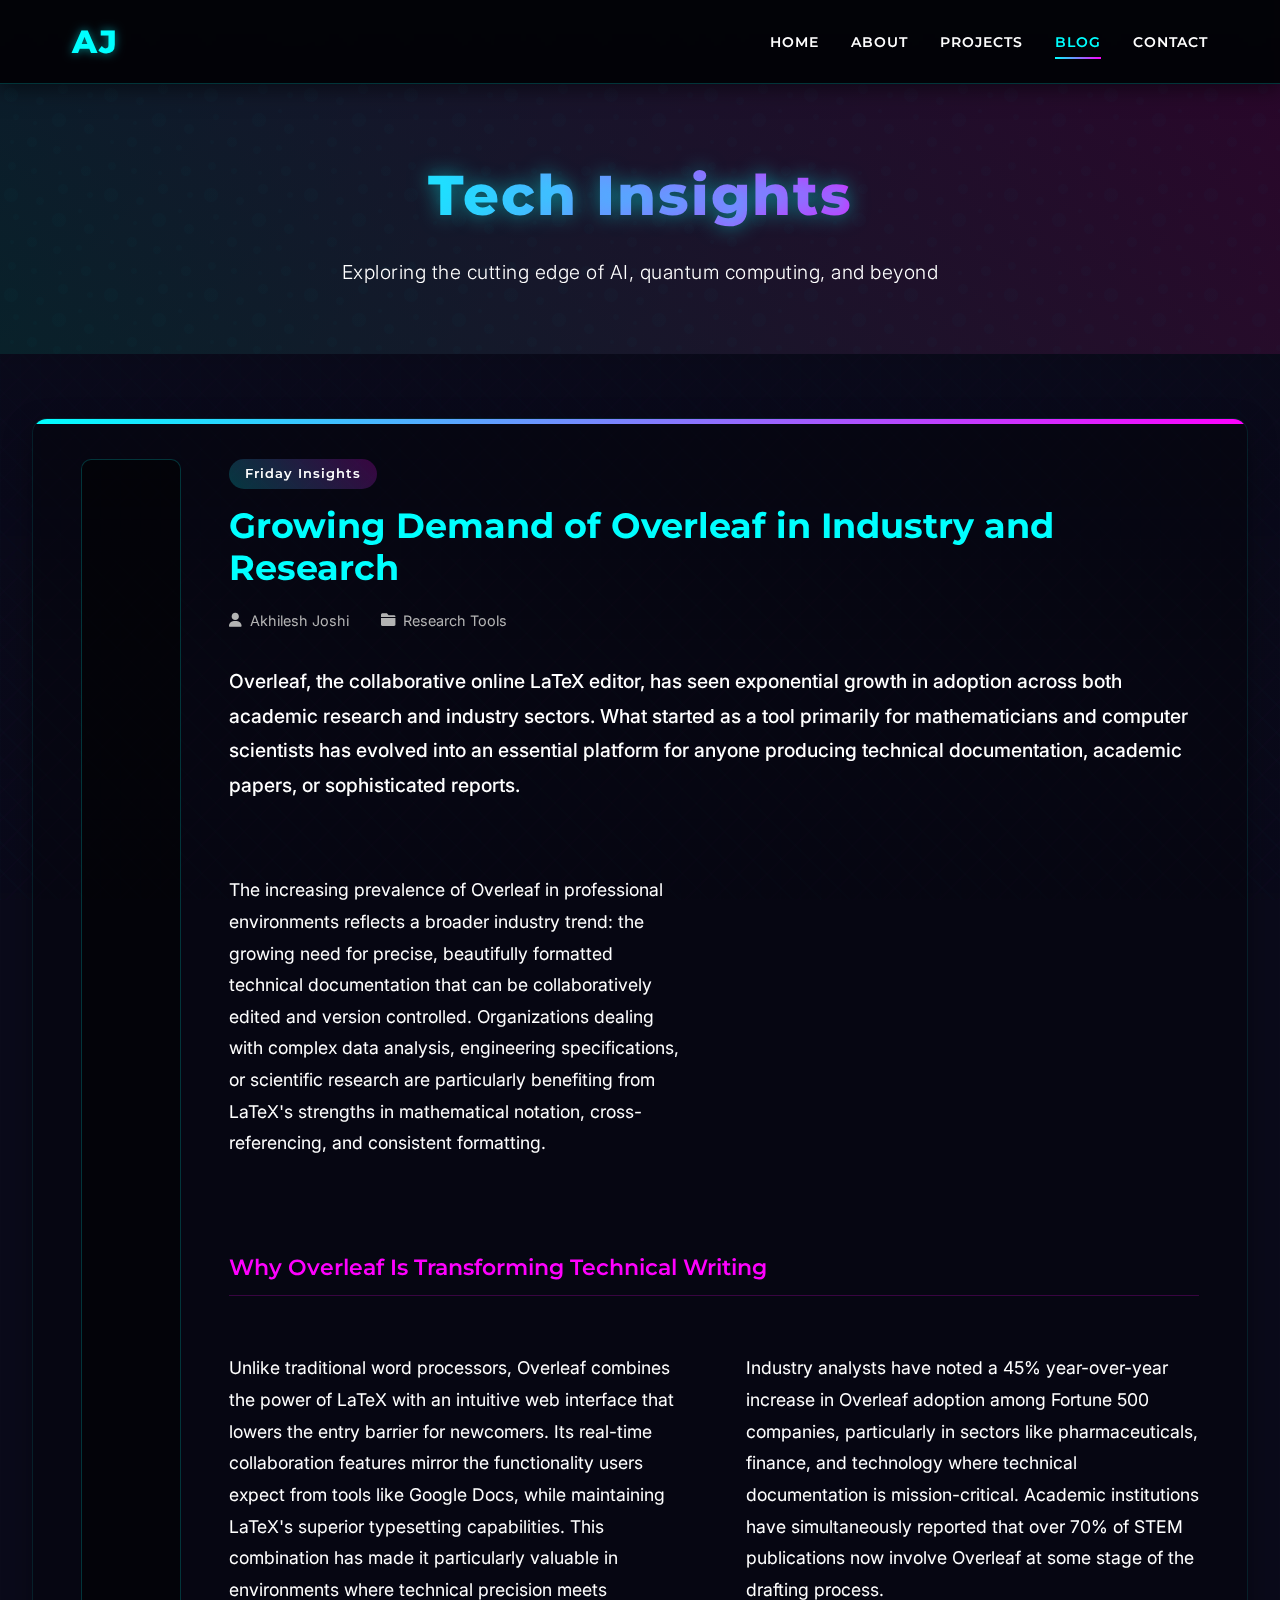
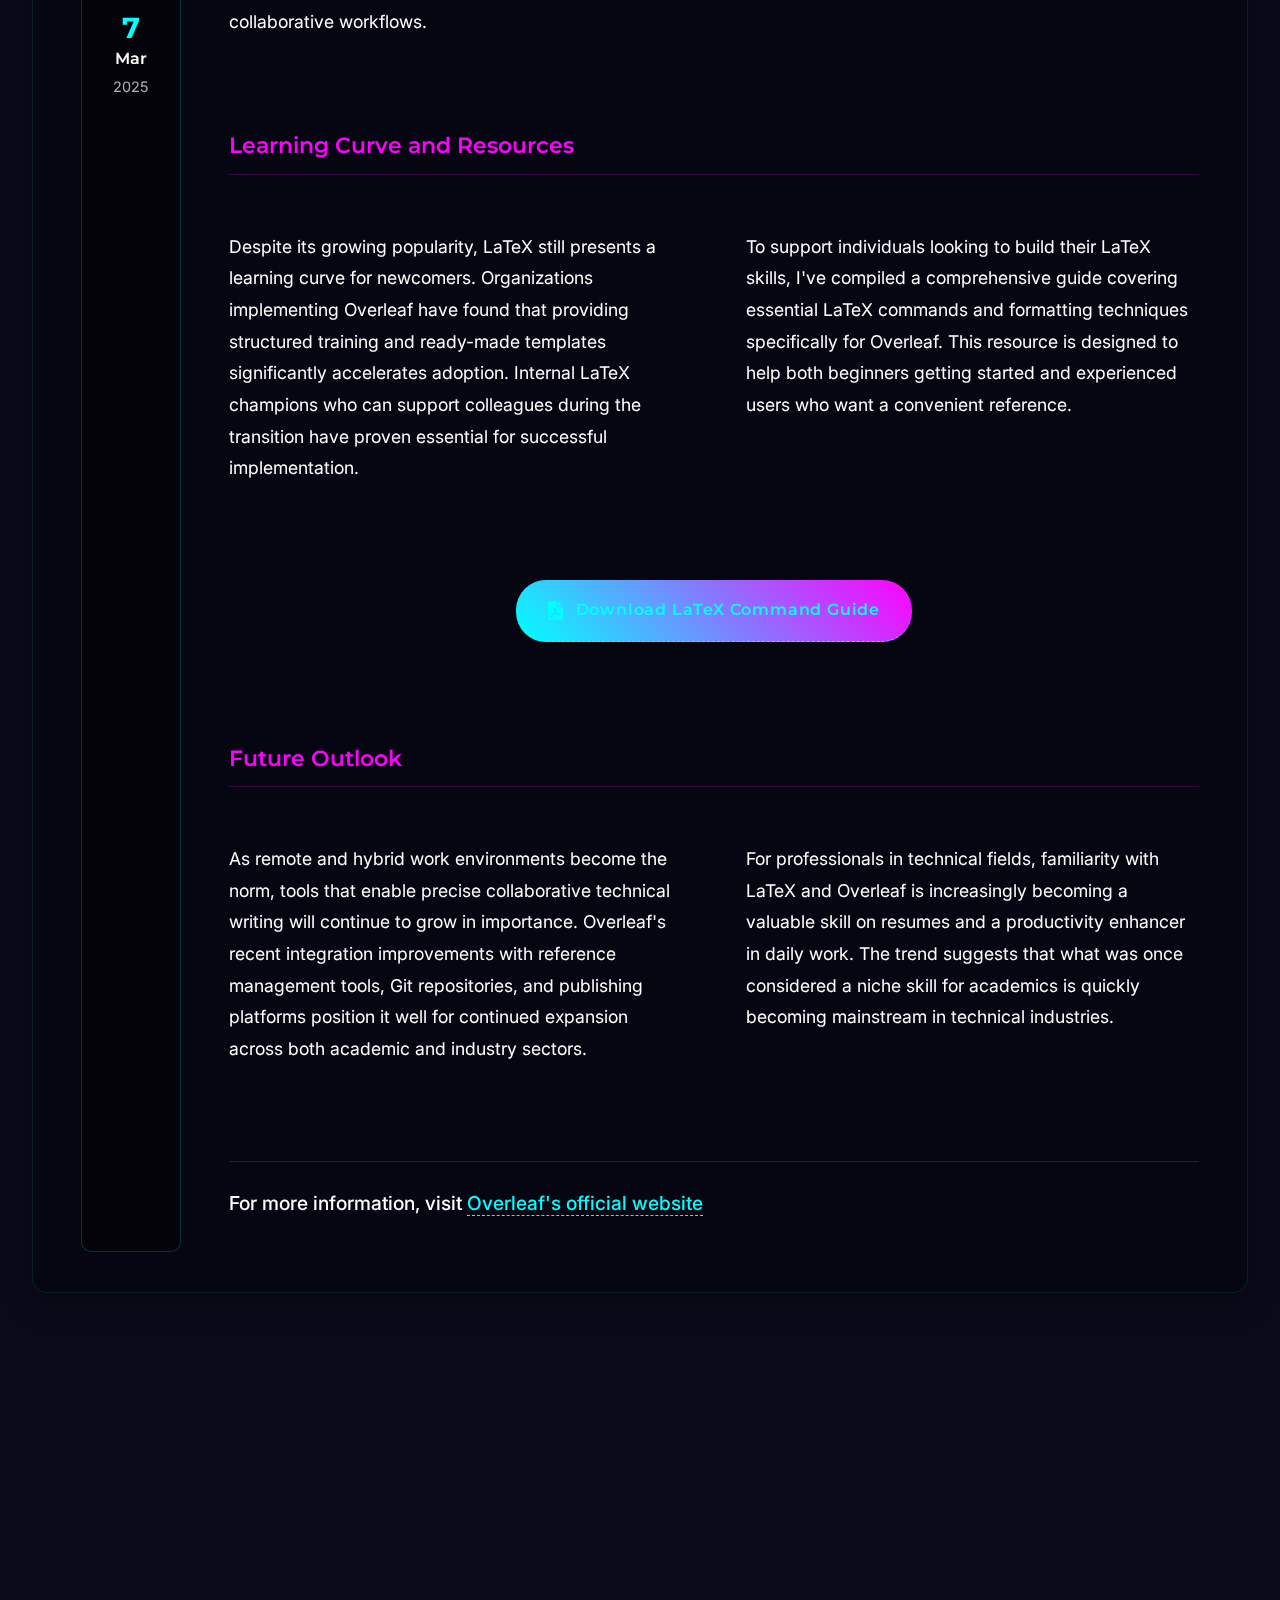
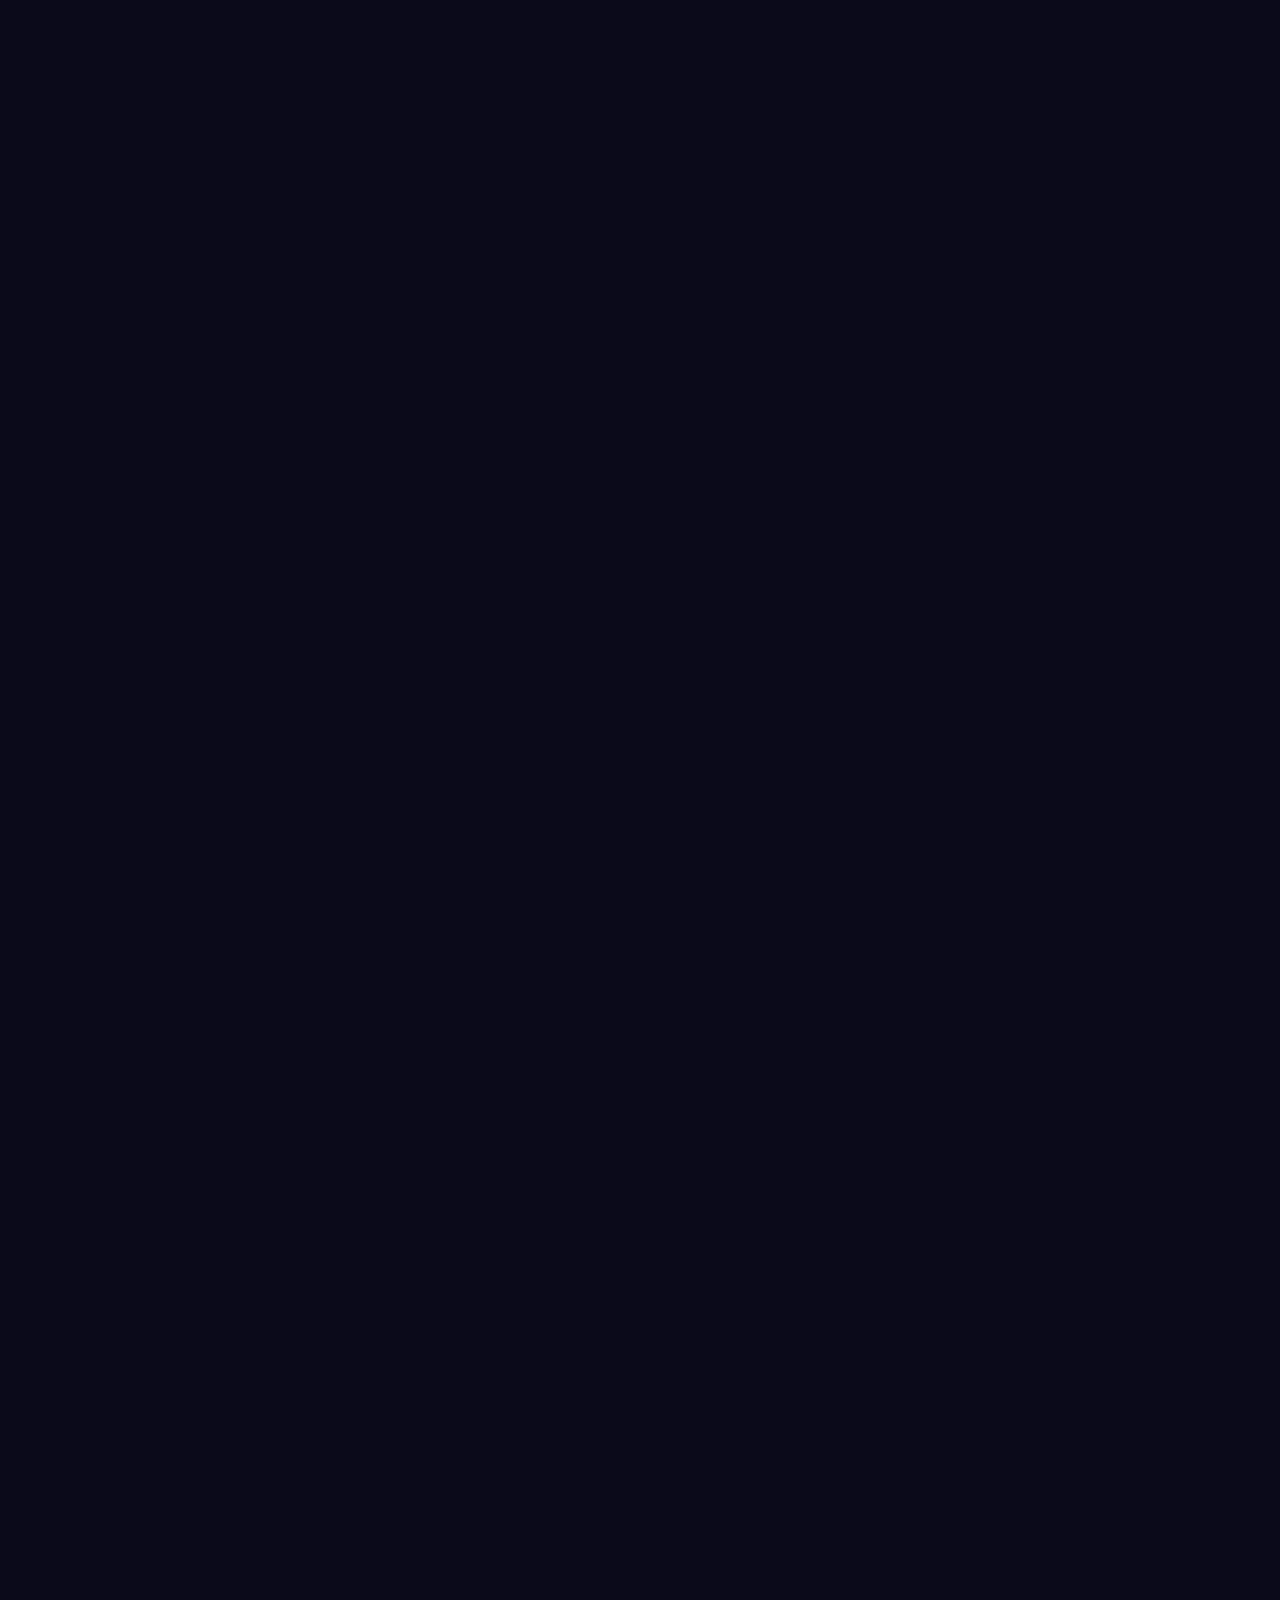
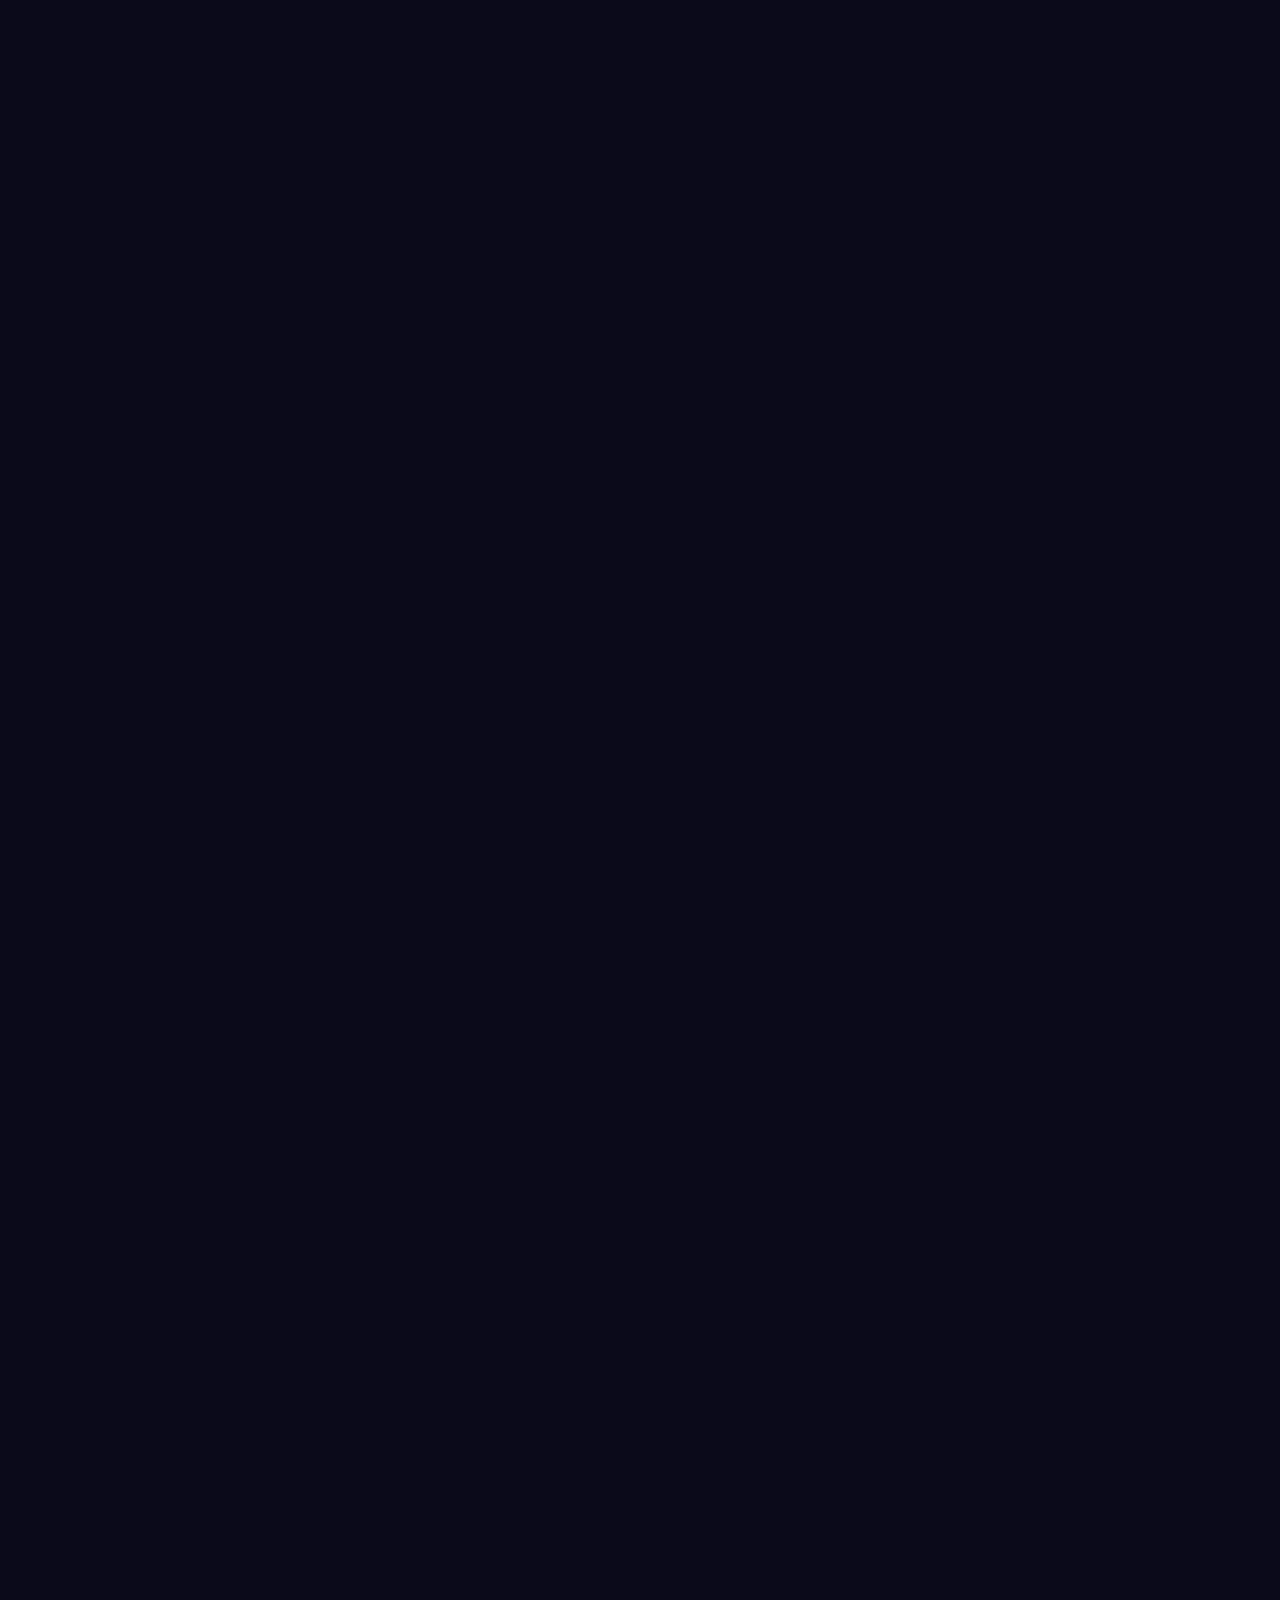
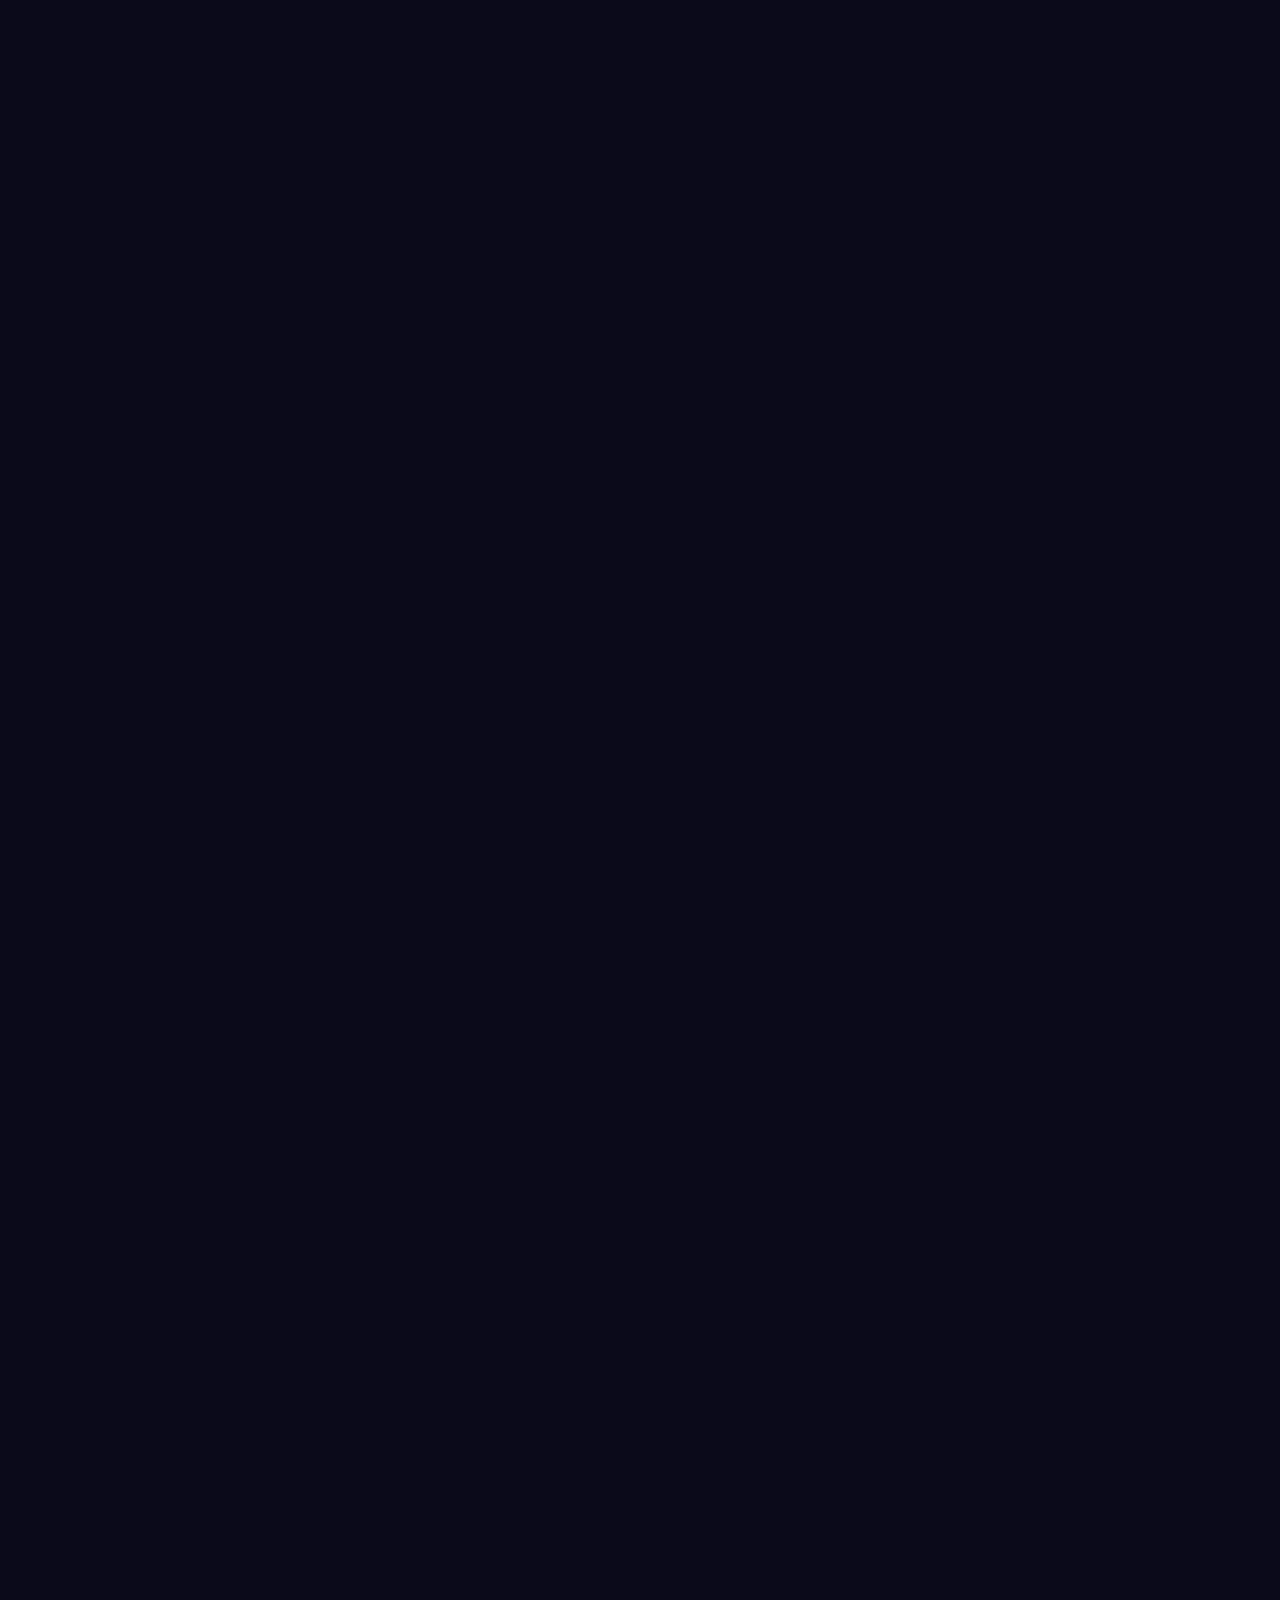
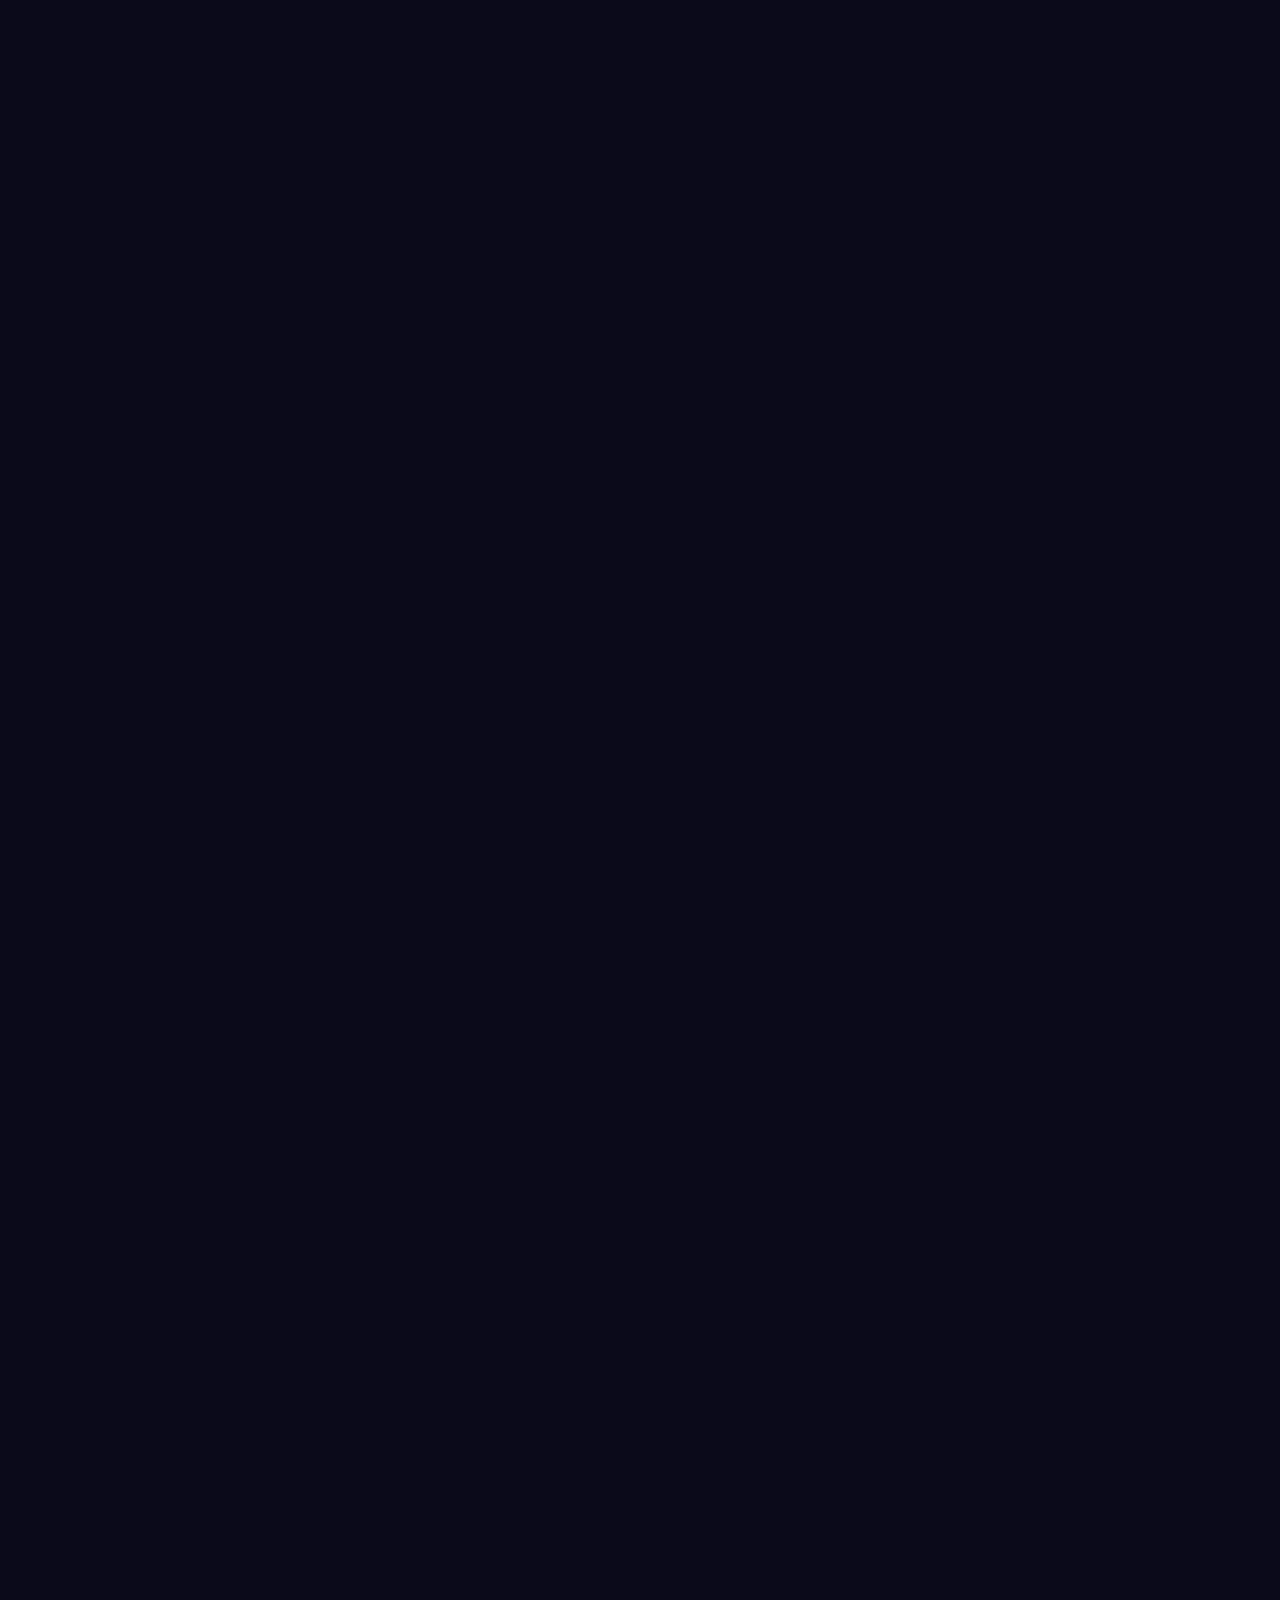
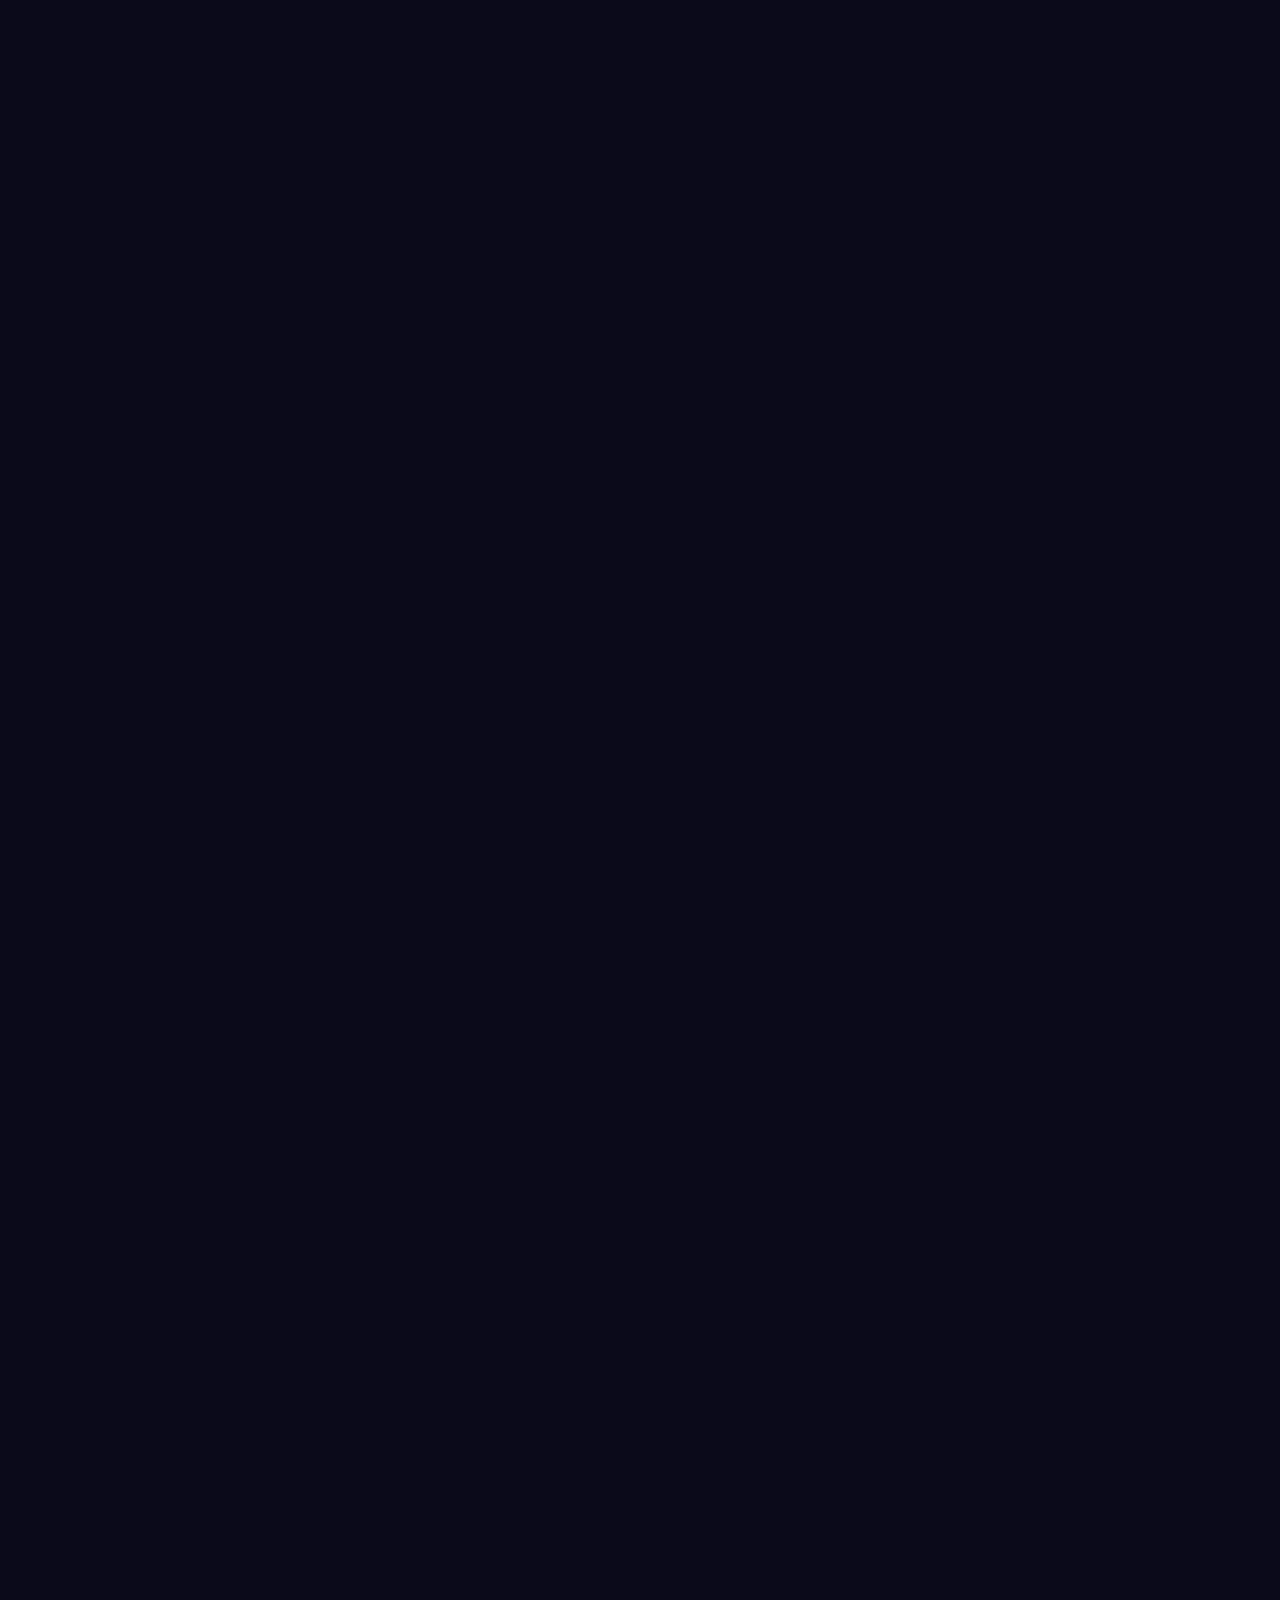
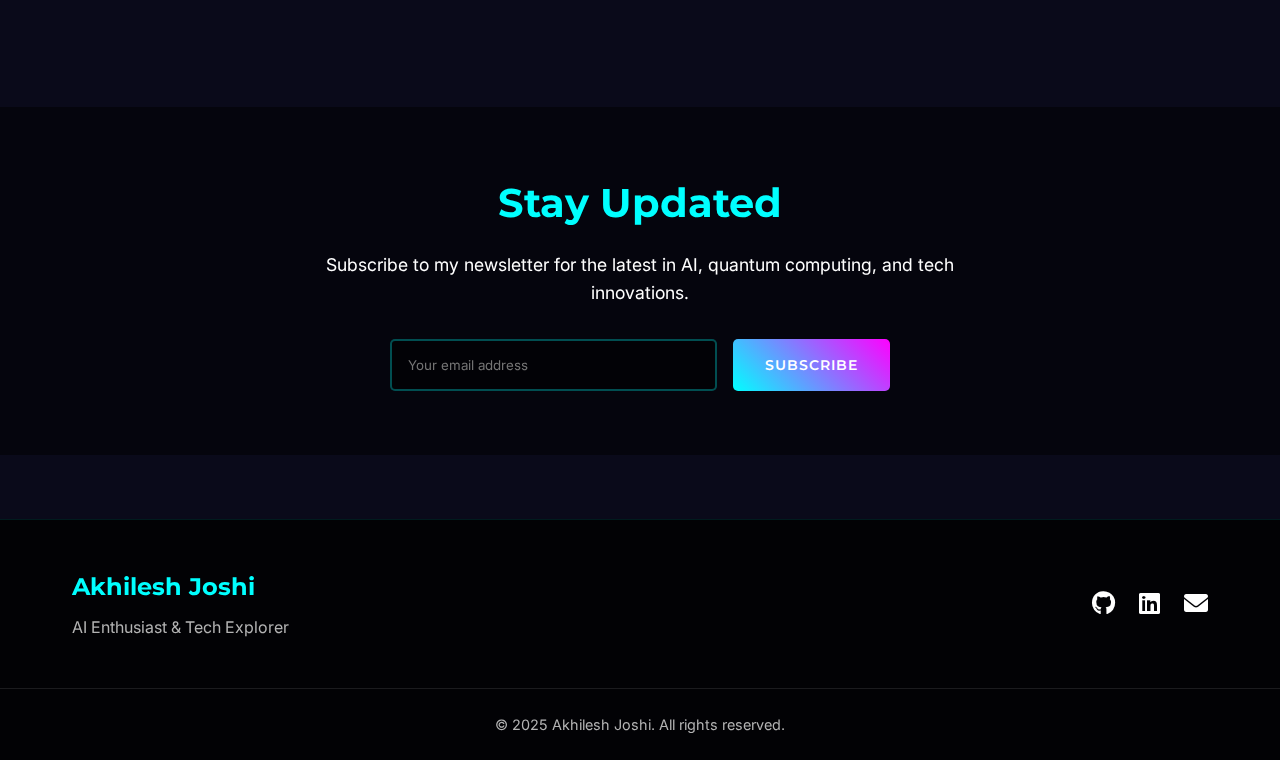
<file: blogs.html>
<!DOCTYPE html>
<html lang="en">
<head>
  <meta charset="UTF-8">
  <meta name="viewport" content="width=device-width, initial-scale=1.0">
  <title>Tech Insights - Akhilesh Joshi's Blog</title>
  <link rel="stylesheet" href="blogs.css">
  <link rel="stylesheet" href="https://cdnjs.cloudflare.com/ajax/libs/font-awesome/6.0.0/css/all.min.css">
  <link href="https://fonts.googleapis.com/css2?family=Montserrat:wght@400;500;600;700;800&family=Inter:wght@300;400;500;600;700&family=JetBrains+Mono:wght@400;600&display=swap" rel="stylesheet">
  <link rel="shortcut icon" href="Akhilesh_joshi.jpg" type="image/x-icon">
</head>
<body>
  <header>
    <div class="header-container">
      <div class="logo">
        <a href="index.html">AJ</a>
      </div>
      <nav>
        <ul>
          <li><a href="index.html">Home</a></li>
          <li><a href="index.html#about">About</a></li>
          <li><a href="index.html#projects">Projects</a></li>
          <li><a href="blogs.html" class="active">Blog</a></li>
          <li><a href="index.html#contact">Contact</a></li>
        </ul>
      </nav>
    </div>
  </header>

  <main>
    <section class="blog-hero">
      <div class="blog-hero-content">
        <h1>Tech Insights</h1>
        <p>Exploring the cutting edge of AI, quantum computing, and beyond</p>
      </div>
    </section>

    <section class="blog-container">
      <!-- Blog 1: Most Recent (March 7) -->
      <article class="blog-post">
        <div class="post-date">
          <span class="day">7</span>
          <span class="month">Mar</span>
          <span class="year">2025</span>
        </div>
        <div class="post-content">
          <div class="post-tag">Friday Insights</div>
          <h2>Growing Demand of Overleaf in Industry and Research</h2>
          <div class="post-meta">
            <span><i class="fas fa-user"></i> Akhilesh Joshi</span>
            <span><i class="fas fa-folder"></i> Research Tools</span>
          </div>
          <div class="post-text">
            <p>Overleaf, the collaborative online LaTeX editor, has seen exponential growth in adoption across both academic research and industry sectors. What started as a tool primarily for mathematicians and computer scientists has evolved into an essential platform for anyone producing technical documentation, academic papers, or sophisticated reports.</p>

            <p>The increasing prevalence of Overleaf in professional environments reflects a broader industry trend: the growing need for precise, beautifully formatted technical documentation that can be collaboratively edited and version controlled. Organizations dealing with complex data analysis, engineering specifications, or scientific research are particularly benefiting from LaTeX's strengths in mathematical notation, cross-referencing, and consistent formatting.</p>

            <h3>Why Overleaf Is Transforming Technical Writing</h3>
            <p>Unlike traditional word processors, Overleaf combines the power of LaTeX with an intuitive web interface that lowers the entry barrier for newcomers. Its real-time collaboration features mirror the functionality users expect from tools like Google Docs, while maintaining LaTeX's superior typesetting capabilities. This combination has made it particularly valuable in environments where technical precision meets collaborative workflows.</p>

            <p>Industry analysts have noted a 45% year-over-year increase in Overleaf adoption among Fortune 500 companies, particularly in sectors like pharmaceuticals, finance, and technology where technical documentation is mission-critical. Academic institutions have simultaneously reported that over 70% of STEM publications now involve Overleaf at some stage of the drafting process.</p>

            <h3>Learning Curve and Resources</h3>
            <p>Despite its growing popularity, LaTeX still presents a learning curve for newcomers. Organizations implementing Overleaf have found that providing structured training and ready-made templates significantly accelerates adoption. Internal LaTeX champions who can support colleagues during the transition have proven essential for successful implementation.</p>

            <p>To support individuals looking to build their LaTeX skills, I've compiled a comprehensive guide covering essential LaTeX commands and formatting techniques specifically for Overleaf. This resource is designed to help both beginners getting started and experienced users who want a convenient reference.</p>

            <div class="download-container">
              <a href="overleaf.pdf" download class="download-button">
                <i class="fas fa-file-pdf"></i> Download LaTeX Command Guide
              </a>
            </div>

            <h3>Future Outlook</h3>
            <p>As remote and hybrid work environments become the norm, tools that enable precise collaborative technical writing will continue to grow in importance. Overleaf's recent integration improvements with reference management tools, Git repositories, and publishing platforms position it well for continued expansion across both academic and industry sectors.</p>

            <p>For professionals in technical fields, familiarity with LaTeX and Overleaf is increasingly becoming a valuable skill on resumes and a productivity enhancer in daily work. The trend suggests that what was once considered a niche skill for academics is quickly becoming mainstream in technical industries.</p>

            <div class="source-link">
              <p>For more information, visit <a href="https://www.overleaf.com" target="_blank">Overleaf's official website</a></p>
            </div>
          </div>
        </div>
      </article>

      <!-- Blog 2: Second Recent (February 28) -->
      <article class="blog-post">
        <div class="post-date">
          <span class="day">28</span>
          <span class="month">FEB</span>
          <span class="year">2025</span>
        </div>
        <div class="post-content">
          <div class="post-tag">Friday Insights</div>
          <h2>Grok v3: X's Revolutionary Step in Multimodal Understanding</h2>
          <div class="post-meta">
            <span><i class="fas fa-user"></i> Akhilesh Joshi</span>
            <span><i class="fas fa-folder"></i> Language Models</span>
          </div>
          <div class="post-text">
            <p>X's (formerly Twitter) introduction of Grok v3 represents a significant leap in multimodal AI capabilities, challenging established players in the field. This new model demonstrates remarkable gains in reasoning, creative generation, and cross-modal understanding compared to its predecessors.</p>

            <p>Grok v3 distinguishes itself through its sophisticated architecture that seamlessly integrates text, image, audio, and video understanding within a unified framework. This allows for more natural interactions across different types of content and enables the model to draw connections between concepts expressed in different media.</p>

            <h3>Technical Advancements</h3>
            <p>At the core of Grok v3 is a transformer-based architecture with several notable innovations. The model incorporates a unified tokenization approach that represents different modalities within the same embedding space, allowing for more coherent reasoning across media types. Its attention mechanisms have been enhanced to consider temporal relationships in video and audio, while also maintaining strong performance on text-based tasks.</p>

            <p>The training methodology leverages a combination of supervised learning on high-quality data and reinforcement learning from human feedback (RLHF), with particular emphasis on alignment with human values and preferences. X's team reports significant improvements in factuality and reduction in hallucinations compared to earlier versions.</p>

            <h3>Real-World Applications</h3>
            <p>Grok v3's capabilities enable several compelling use cases, from sophisticated content analysis across multiple media types to creative assistance for designers and content creators. The model shows particular strength in contextual understanding—for example, analyzing the relationship between a chart and its surrounding text, or understanding a video's content in relation to accompanying audio commentary.</p>

            <p>Early demonstrations show Grok v3 performing impressively on tasks like explaining complex visual concepts, generating creative content based on multimodal prompts, and analyzing nuanced information spread across different media formats.</p>

            <h3>Competitive Landscape</h3>
            <p>This release positions X as a serious competitor in the rapidly evolving AI landscape, challenging models like GPT-4V, Claude Opus, and Gemini. While each model has its strengths, Grok v3's emphasis on integrated multimodal reasoning and its reportedly more open design philosophy could appeal to developers seeking flexible AI tools.</p>

            <div class="source-link">
              <p>For more information, visit <a href="https://x.ai/" target="_blank">X.AI's official website</a></p>
            </div>
          </div>
        </div>
      </article>

      <!-- Blog 3: Third Recent (February 21) -->
      <article class="blog-post">
        <div class="post-date">
          <span class="day">21</span>
          <span class="month">FEB</span>
          <span class="year">2025</span>
        </div>
        <div class="post-content">
          <div class="post-tag">Friday Insights</div>
          <h2>Microsoft's Majorana Achievement: A Quantum Computing Breakthrough</h2>
          <div class="post-meta">
            <span><i class="fas fa-user"></i> Akhilesh Joshi</span>
            <span><i class="fas fa-folder"></i> Quantum Computing</span>
          </div>
          <div class="post-text">
            <p>Microsoft's recent breakthrough in quantum computing has sent ripples through the tech world with the discovery of the Majorana zero mode. This elusive quantum state, first theorized by Ettore Majorana in 1937, represents a significant leap toward building a topological quantum computer. The achievement, made possible through advanced nanowire engineering and ultra-low temperature experiments, demonstrates the existence of Majorana particles that can exist as their own antiparticles.</p>

            <p>This discovery is crucial for quantum computing as Majorana zero modes could serve as qubits that are inherently protected from decoherence, one of the biggest challenges in quantum computing. The implications extend beyond computing, potentially revolutionizing fields like cryptography, drug discovery, and climate modeling.</p>

            <h3>Why This Matters</h3>
            <p>Traditional quantum bits (qubits) are highly sensitive to environmental noise, making them prone to errors. Majorana qubits, however, offer topological protection—a property that makes them inherently more resilient to noise and perturbations. This could drastically reduce the error correction overhead required in quantum computers, bringing us closer to practical quantum advantage.</p>

            <p>Microsoft's unique approach involves creating specialized nanowire structures that host these exotic quantum particles. By precisely controlling the conditions, researchers were able to observe definitive signatures of Majorana zero modes, confirming decades of theoretical work.</p>

            <h3>The Road Ahead</h3>
            <p>While this discovery marks a crucial milestone, the path to a fully functional topological quantum computer still presents challenges. Microsoft's team is now focused on creating and manipulating multiple Majorana qubits to demonstrate quantum operations—a necessary step toward scalable quantum computing.</p>

            <p>As we stand on the brink of this quantum revolution, Microsoft's achievement marks a historic milestone in our journey toward practical quantum computers that could solve problems previously thought impossible.</p>

            <div class="source-link">
              <p>For more information, visit <a href="https://www.microsoft.com/en-us/research/blog/microsoft-has-demonstrated-the-underlying-physics-required-to-create-a-new-kind-of-qubit/" target="_blank">Microsoft Research Blog</a></p>
            </div>
          </div>
        </div>
      </article>

      <!-- Blog 4: Fourth Recent (February 14) -->
      <article class="blog-post">
        <div class="post-date">
          <span class="day">14</span>
          <span class="month">FEB</span>
          <span class="year">2025</span>
        </div>
        <div class="post-content">
          <div class="post-tag">Friday Insights</div>
          <h2>DeepSeek-R1: A New Era in Robotics Intelligence</h2>
          <div class="post-meta">
            <span><i class="fas fa-user"></i> Akhilesh Joshi</span>
            <span><i class="fas fa-folder"></i> Robotics &amp; AI</span>
          </div>
          <div class="post-text">
            <p>DeepSeek's groundbreaking R1 robotics model marks a significant milestone in the fusion of language models and robotics. This open-source foundation model demonstrates remarkable capabilities in understanding and executing complex physical tasks through natural language instructions.</p>

            <p>What sets R1 apart is its innovative approach to bridging the gap between language comprehension and physical action. Trained on a diverse dataset of robotics demonstrations and interactions, R1 can effectively translate human instructions into precise robotic movements and actions. The model showcases impressive zero-shot generalization abilities, adapting to new tasks without specific training.</p>

            <h3>Technical Innovation</h3>
            <p>DeepSeek-R1 utilizes a multi-modal architecture that processes both language and visual inputs to understand the environment and context of instructions. This enables the model to handle ambiguous commands and adapt to various physical settings. The foundation model architecture allows for fine-tuning across different robotic platforms while maintaining core capabilities.</p>

            <p>Unlike previous approaches that required extensive hand-coding for each task, R1 can interpret natural language instructions like "pick up the red block and place it on the blue surface" and decompose them into appropriate motion primitives.</p>

            <h3>Real-World Applications</h3>
            <p>The implications for industrial automation, healthcare, and domestic assistance are profound. R1's ability to understand context and adapt to different scenarios represents a significant step toward more versatile and accessible robotics applications. As an open-source initiative, it also promotes collaborative development and democratizes access to advanced robotics technology.</p>

            <p>Early adopters are already exploring applications in warehousing, eldercare assistance, and household tasks, demonstrating the model's versatility across domains.</p>

            <div class="source-link">
              <p>For more information, visit <a href="https://deepseek.ai" target="_blank">DeepSeek AI's official website</a></p>
            </div>
          </div>
        </div>
      </article>

      <!-- Blog 5: Fifth Recent (February 7) -->
      <article class="blog-post">
        <div class="post-date">
          <span class="day">07</span>
          <span class="month">FEB</span>
          <span class="year">2025</span>
        </div>
        <div class="post-content">
          <div class="post-tag">Friday Insights</div>
          <h2>The Future of AI Agents: Autonomous Collaboration in Digital Ecosystems</h2>
          <div class="post-meta">
            <span><i class="fas fa-user"></i> Akhilesh Joshi</span>
            <span><i class="fas fa-folder"></i> Artificial Intelligence</span>
          </div>
          <div class="post-text">
            <p>AI agents are rapidly evolving from simple task-oriented tools to complex autonomous systems capable of collaboration, planning, and independent decision-making. This shift represents one of the most significant developments in artificial intelligence, with profound implications for how we structure digital work and human-machine collaboration.</p>

            <p>The latest generation of AI agents demonstrates capabilities that extend far beyond following explicit instructions. These systems can now interpret goals, break them down into sequential steps, adapt to changing conditions, and collaborate with other agents to achieve complex objectives.</p>

            <h3>Multi-Agent Ecosystems</h3>
            <p>Perhaps the most revolutionary development is the emergence of multi-agent systems that simulate specialized roles in a collaborative workflow. For example, a content creation pipeline might include research agents gathering information, writing agents drafting content, editing agents refining output, and evaluation agents providing quality control—all coordinating autonomously with minimal human supervision.</p>

            <p>This approach mirrors human organizational structures but operates with greater speed, scalability, and potential round-the-clock operation. Microsoft's AutoGen, Anthropic's Claude Opus, and several open-source frameworks are pioneering this multi-agent paradigm, allowing for complex workflows to be conducted through agent collaboration.</p>

            <h3>Challenges and Considerations</h3>
            <p>Despite their promise, autonomous AI agents present significant challenges. Alignment with human values, transparency of agent reasoning, appropriate delegation of authority, and prevention of emergent behaviors are all active areas of research. The risk of cascading errors or amplified biases when multiple agents work in sequence must also be carefully managed.</p>

            <p>Effective integration of human oversight remains essential, with researchers developing frameworks for "human-in-the-loop" systems that balance autonomy with appropriate supervision. Organizations like the Allen Institute for AI and Stanford's Human-Centered AI Institute are developing best practices for deploying agent systems responsibly.</p>

            <h3>The Path Forward</h3>
            <p>As AI agents become more capable, we'll likely see their adoption across numerous domains—from software development and customer service to scientific research and healthcare. This evolution may fundamentally transform knowledge work, shifting human roles toward higher-level direction, creativity, and ethical oversight while agents handle increasingly complex execution tasks.</p>
            
            <div class="source-link">
              <p>For more information on AI agent frameworks, visit <a href="https://www.anthropic.com/claude" target="_blank">Anthropic's Claude page</a> or <a href="https://www.microsoft.com/en-us/research/project/autogen/" target="_blank">Microsoft's AutoGen project</a></p>
            </div>
          </div>
        </div>
      </article>
    </section>

    <section class="newsletter">
      <div class="newsletter-container">
        <h2>Stay Updated</h2>
        <p>Subscribe to my newsletter for the latest in AI, quantum computing, and tech innovations.</p>
        <form class="newsletter-form">
          <input type="email" placeholder="Your email address" required>
          <button type="submit">Subscribe</button>
        </form>
      </div>
    </section>
  </main>

  <footer>
    <div class="footer-container">
      <div class="footer-left">
        <h3>Akhilesh Joshi</h3>
        <p>AI Enthusiast & Tech Explorer</p>
      </div>
      <div class="footer-right">
        <div class="social-links">
          <a href="https://github.com/akhileshj2004" target="_blank"><i class="fab fa-github"></i></a>
          <a href="http://www.linkedin.com/in/akhilesh-joshi-aj2004" target="_blank"><i class="fab fa-linkedin"></i></a>
          <a href="mailto:akhileshjoshi2004@gmail.com"><i class="fas fa-envelope"></i></a>
        </div>
      </div>
    </div>
    <div class="footer-bottom">
      <p>&copy; 2025 Akhilesh Joshi. All rights reserved.</p>
    </div>
  </footer>

  <script>
    // Intersection Observer for scroll animations
    const observer = new IntersectionObserver((entries) => {
      entries.forEach(entry => {
        if (entry.isIntersecting) {
          entry.target.classList.add('visible');
        }
      });
    }, {
      threshold: 0.1
    });

    // Observe all blog posts
    document.querySelectorAll('.blog-post').forEach(post => {
      observer.observe(post);
    });

    // Smooth scrolling for navigation links
    document.querySelectorAll('nav a').forEach(anchor => {
      anchor.addEventListener('click', function(e) {
        const href = this.getAttribute('href');
        
        // Only apply smooth scroll for same-page links
        if (href.startsWith('#')) {
          e.preventDefault();
          document.querySelector(href).scrollIntoView({
            behavior: 'smooth'
          });
        }
      });
    });

    // Newsletter form submission
    document.querySelector('.newsletter-form').addEventListener('submit', function(e) {
      e.preventDefault();
      alert('Thank you for subscribing! You will receive tech updates soon.');
      this.reset();
    });
  </script>
</body>
</html>
</file>
<file: blogs.css>
/* Base Styles */
:root {
  --primary-cyan: #00ffff;
  --primary-magenta: #ff00ff;
  --dark-bg: #0a0a1a;
  --card-bg: rgba(0, 0, 0, 0.5);
  --text-primary: #ffffff;
  --text-secondary: #b3b3b3;
  --font-heading: 'Montserrat', sans-serif;
  --font-body: 'Inter', sans-serif;
  --font-code: 'JetBrains Mono', monospace;
}

* {
  box-sizing: border-box;
  margin: 0;
  padding: 0;
}

body {
  font-family: var(--font-body);
  background-color: var(--dark-bg);
  color: var(--text-primary);
  line-height: 1.6;
  overflow-x: hidden;
  position: relative;
}

/* Enhanced Background Effects */
body::before {
  content: '';
  position: fixed;
  top: 0;
  left: 0;
  width: 100%;
  height: 100%;
  background: 
    linear-gradient(to bottom, rgba(10, 10, 26, 0.95) 0%, rgba(10, 10, 26, 0.7) 100%),
    repeating-linear-gradient(45deg, 
      rgba(0, 255, 255, 0.03) 0px,
      rgba(0, 255, 255, 0.03) 2px,
      transparent 2px,
      transparent 20px
    ),
    repeating-linear-gradient(-45deg,
      rgba(255, 0, 255, 0.03) 0px,
      rgba(255, 0, 255, 0.03) 2px,
      transparent 2px,
      transparent 20px
    );
  z-index: -1;
}

body::after {
  content: '';
  position: fixed;
  top: 0;
  left: 0;
  width: 100%;
  height: 100%;
  background: 
    linear-gradient(90deg, rgba(0, 255, 255, 0.02) 1px, transparent 1px),
    linear-gradient(0deg, rgba(255, 0, 255, 0.02) 1px, transparent 1px);
  background-size: 20px 20px;
  z-index: -1;
  pointer-events: none;
  animation: gridMove 20s linear infinite;
  opacity: 0.5;
}

@keyframes gridMove {
  0% {
    transform: translateY(0);
  }
  100% {
    transform: translateY(-50px);
  }
}

/* Header Styles */
header {
  background: rgba(0, 0, 0, 0.7);
  backdrop-filter: blur(10px);
  position: sticky;
  top: 0;
  z-index: 100;
  box-shadow: 0 5px 20px rgba(0, 0, 0, 0.5);
  border-bottom: 1px solid rgba(0, 255, 255, 0.2);
}

.header-container {
  max-width: 1200px;
  margin: 0 auto;
  display: flex;
  justify-content: space-between;
  align-items: center;
  padding: 1rem 2rem;
}

.logo a {
  font-family: var(--font-heading);
  font-weight: 800;
  font-size: 2rem;
  color: var(--primary-cyan);
  text-decoration: none;
  letter-spacing: 2px;
  text-shadow: 0 0 10px rgba(0, 255, 255, 0.5);
  transition: all 0.3s ease;
}

.logo a:hover {
  color: var(--primary-magenta);
  text-shadow: 0 0 15px rgba(255, 0, 255, 0.7);
}

nav ul {
  display: flex;
  list-style: none;
  gap: 2rem;
}

nav a {
  color: var(--text-primary);
  text-decoration: none;
  font-family: var(--font-heading);
  font-weight: 600;
  font-size: 0.9rem;
  letter-spacing: 1px;
  text-transform: uppercase;
  transition: all 0.3s ease;
  padding: 0.5rem 0;
  position: relative;
}

nav a:after {
  content: '';
  position: absolute;
  bottom: 0;
  left: 0;
  width: 0;
  height: 2px;
  background: linear-gradient(90deg, var(--primary-cyan), var(--primary-magenta));
  transition: width 0.3s ease;
}

nav a:hover:after, 
nav a.active:after {
  width: 100%;
}

nav a:hover, 
nav a.active {
  color: var(--primary-cyan);
}

/* Blog Hero Section */
.blog-hero {
  height: 30vh;
  min-height: 250px;
  display: flex;
  align-items: center;
  justify-content: center;
  text-align: center;
  background: linear-gradient(rgba(0, 0, 0, 0.7), rgba(0, 0, 0, 0.7)),
              url('data:image/svg+xml,%3Csvg width="100" height="100" viewBox="0 0 100 100" xmlns="http://www.w3.org/2000/svg"%3E%3Cpath d="M11 18c3.866 0 7-3.134 7-7s-3.134-7-7-7-7 3.134-7 7 3.134 7 7 7zm48 25c3.866 0 7-3.134 7-7s-3.134-7-7-7-7 3.134-7 7 3.134 7 7 7zm-43-7c1.657 0 3-1.343 3-3s-1.343-3-3-3-3 1.343-3 3 1.343 3 3 3zm63 31c1.657 0 3-1.343 3-3s-1.343-3-3-3-3 1.343-3 3 1.343 3 3 3zM34 90c1.657 0 3-1.343 3-3s-1.343-3-3-3-3 1.343-3 3 1.343 3 3 3zm56-76c1.657 0 3-1.343 3-3s-1.343-3-3-3-3 1.343-3 3 1.343 3 3 3zM12 86c2.21 0 4-1.79 4-4s-1.79-4-4-4-4 1.79-4 4 1.79 4 4 4zm28-65c2.21 0 4-1.79 4-4s-1.79-4-4-4-4 1.79-4 4 1.79 4 4 4zm23-11c2.76 0 5-2.24 5-5s-2.24-5-5-5-5 2.24-5 5 2.24 5 5 5zm-6 60c2.21 0 4-1.79 4-4s-1.79-4-4-4-4 1.79-4 4 1.79 4 4 4zm29 22c2.76 0 5-2.24 5-5s-2.24-5-5-5-5 2.24-5 5 2.24 5 5 5zM32 63c2.76 0 5-2.24 5-5s-2.24-5-5-5-5 2.24-5 5 2.24 5 5 5zm57-13c2.76 0 5-2.24 5-5s-2.24-5-5-5-5 2.24-5 5 2.24 5 5 5zm-9-21c1.105 0 2-.895 2-2s-.895-2-2-2-2 .895-2 2 .895 2 2 2zM60 91c1.105 0 2-.895 2-2s-.895-2-2-2-2 .895-2 2 .895 2 2 2zM35 41c1.105 0 2-.895 2-2s-.895-2-2-2-2 .895-2 2 .895 2 2 2zM12 60c1.105 0 2-.895 2-2s-.895-2-2-2-2 .895-2 2 .895 2 2 2z" fill="%2300ffff" fill-opacity="0.05" fill-rule="evenodd"/%3E%3C/svg%3E'),
              linear-gradient(135deg, #1a1a3d 0%, #3d1a3d 100%);
  background-size: cover, 100px 100px, 100% 100%;
  position: relative;
  overflow: hidden;
}

.blog-hero::before {
  content: '';
  position: absolute;
  top: 0;
  left: 0;
  width: 100%;
  height: 100%;
  background: linear-gradient(45deg, rgba(0, 255, 255, 0.1), rgba(255, 0, 255, 0.1));
  animation: heroGlow 8s ease-in-out infinite alternate;
}

@keyframes heroGlow {
  0% {
    opacity: 0.2;
    background-position: 0% 50%;
  }
  100% {
    opacity: 0.5;
    background-position: 100% 50%;
  }
}

.blog-hero-content {
  z-index: 1;
  padding: 2rem;
  max-width: 800px;
}

.blog-hero h1 {
  font-family: var(--font-heading);
  font-weight: 800;
  font-size: 3.5rem;
  letter-spacing: 2px;
  margin-bottom: 1rem;
  background: linear-gradient(90deg, var(--primary-cyan), var(--primary-magenta));
  -webkit-background-clip: text;
  background-clip: text;
  color: transparent;
  text-shadow: 0 0 20px rgba(0, 255, 255, 0.5);
  animation: textGlow 3s ease-in-out infinite alternate;
}

@keyframes textGlow {
  0% { text-shadow: 0 0 20px rgba(0, 255, 255, 0.5); }
  100% { text-shadow: 0 0 30px rgba(255, 0, 255, 0.7); }
}

.blog-hero p {
  font-size: 1.2rem;
  max-width: 600px;
  margin: 0 auto;
  color: var(--text-primary);
  font-family: var(--font-body);
  font-weight: 300;
  letter-spacing: 0.5px;
}

/* Blog Container */
.blog-container {
  max-width: 1400px; /* Increased from 1000px */
  margin: 4rem auto;
  padding: 0 2rem;
}

/* Change the blog post layout to be more landscape-oriented */
.blog-post {
  display: grid;
  grid-template-columns: 100px 1fr; /* Slightly wider date column */
  gap: 3rem;
  margin-bottom: 5rem;
  background: rgba(0, 0, 0, 0.3);
  border-radius: 15px;
  padding: 2.5rem 3rem; /* Increased horizontal padding */
  box-shadow: 0 10px 30px rgba(0, 0, 0, 0.3);
  border: 1px solid rgba(0, 255, 255, 0.1);
  position: relative;
  overflow: hidden;
  transition: transform 0.3s ease, box-shadow 0.3s ease;
  opacity: 0;
  transform: translateY(20px);
}

.blog-post::before {
  content: '';
  position: absolute;
  top: 0;
  left: 0;
  width: 100%;
  height: 5px;
  background: linear-gradient(90deg, var(--primary-cyan), var(--primary-magenta));
}

.blog-post.visible {
  opacity: 1;
  transform: translateY(0);
}

.blog-post:hover {
  transform: translateY(-5px);
  box-shadow: 
    0 15px 40px rgba(0, 0, 0, 0.4),
    0 0 20px rgba(0, 255, 255, 0.2);
  border-color: rgba(0, 255, 255, 0.2);
}

/* Add subtle visual separation between articles */
.blog-post::after {
  content: '';
  position: absolute;
  bottom: -2.5rem;
  left: 50%;
  transform: translateX(-50%);
  width: 60%;
  height: 1px;
  background: linear-gradient(90deg, 
    transparent, 
    rgba(0, 255, 255, 0.3), 
    rgba(255, 0, 255, 0.3), 
    transparent);
}

.post-date {
  display: flex;
  flex-direction: column;
  align-items: center;
  justify-content: center;
  text-align: center;
  padding: 1rem;
  background: rgba(0, 0, 0, 0.5);
  border-radius: 10px;
  border: 1px solid rgba(0, 255, 255, 0.2);
}

.post-date .day {
  font-size: 1.8rem;
  font-weight: 700;
  color: var(--primary-cyan);
  line-height: 1;
  font-family: var(--font-heading);
}

.post-date .month {
  font-size: 1rem;
  font-weight: 600;
  margin: 0.2rem 0;
  color: var(--text-primary);
  font-family: var(--font-heading);
}

.post-date .year {
  font-size: 0.9rem;
  color: var(--text-secondary);
  font-family: var(--font-body);
}

.post-content {
  position: relative;
}

.post-tag {
  display: inline-block;
  background: linear-gradient(45deg, rgba(0, 255, 255, 0.2), rgba(255, 0, 255, 0.2));
  padding: 0.3rem 1rem;
  border-radius: 20px;
  font-size: 0.8rem;
  font-weight: 600;
  margin-bottom: 1rem;
  color: var(--text-primary);
  font-family: var(--font-heading);
  letter-spacing: 1px;
}

/* Enhanced post title for landscape layout */
.post-content h2 {
  font-size: 2.2rem; /* Larger title */
  margin-bottom: 1.2rem;
  font-family: var(--font-heading);
  font-weight: 700;
  color: var(--primary-cyan);
  line-height: 1.2;
}

/* Update post meta for landscape layout */
.post-meta {
  display: flex;
  gap: 2rem;
  margin-bottom: 2rem;
  font-size: 0.9rem;
  color: var(--text-secondary);
  justify-content: flex-start;
}

.post-meta span {
  display: flex;
  align-items: center;
  gap: 0.5rem;
}

/* Enhance the post text layout for landscape orientation */
.post-text {
  display: grid;
  grid-template-columns: 1fr 1fr; /* Two-column layout for content */
  gap: 2.5rem;
  column-gap: 4rem;
  color: var(--text-primary);
  font-family: var(--font-body);
  font-size: 1.1rem;
  line-height: 1.8;
}

.post-text p {
  margin-bottom: 1.5rem;
}

/* Style the first paragraph to span both columns */
.post-text p:first-of-type {
  grid-column: 1 / -1;
  font-size: 1.2rem;
  font-weight: 500;
  margin-bottom: 2rem;
  color: var(--text-primary);
}

/* Make headings span both columns */
.post-text h3 {
  grid-column: 1 / -1;
  font-size: 1.4rem;
  margin: 1.5rem 0 1rem;
  color: var(--primary-magenta);
  font-family: var(--font-heading);
  font-weight: 600;
  border-bottom: 1px solid rgba(255, 0, 255, 0.2);
  padding-bottom: 0.5rem;
}

.source-link {
  grid-column: 1 / -1;
  margin-top: 2rem;
  padding-top: 1.5rem;
  border-top: 1px solid rgba(255, 255, 255, 0.1);
}

.source-link p {
  font-size: 0.9rem;
  color: var(--text-secondary);
}

.source-link a {
  color: var(--primary-cyan);
  text-decoration: none;
  transition: color 0.3s ease;
}

.source-link a:hover {
  color: var(--primary-magenta);
  text-decoration: underline;
}

/* Make the download button span both columns */
.download-container {
  grid-column: 1 / -1;
  margin: 2rem 0;
  text-align: center;
}

/* Newsletter Section */
.newsletter {
  background: rgba(0, 0, 0, 0.5);
  padding: 4rem 2rem;
  margin: 4rem 0;
}

.newsletter-container {
  max-width: 700px;
  margin: 0 auto;
  text-align: center;
}

.newsletter h2 {
  font-size: 2.5rem;
  margin-bottom: 1rem;
  color: var(--primary-cyan);
  font-family: var(--font-heading);
  font-weight: 700;
}

.newsletter p {
  font-size: 1.1rem;
  margin-bottom: 2rem;
  color: var(--text-primary);
  font-family: var(--font-body);
}

.newsletter-form {
  display: flex;
  gap: 1rem;
  max-width: 500px;
  margin: 0 auto;
}

.newsletter-form input {
  flex: 1;
  padding: 1rem;
  border: 2px solid rgba(0, 255, 255, 0.3);
  background: rgba(0, 0, 0, 0.5);
  color: var(--text-primary);
  font-family: var(--font-body);
  border-radius: 5px;
  transition: all 0.3s ease;
}

.newsletter-form input:focus {
  outline: none;
  border-color: var(--primary-cyan);
  box-shadow: 0 0 15px rgba(0, 255, 255, 0.3);
}

.newsletter-form button {
  padding: 0 2rem;
  background: linear-gradient(45deg, var(--primary-cyan), var(--primary-magenta));
  color: var(--text-primary);
  font-family: var(--font-heading);
  font-weight: 600;
  border: none;
  border-radius: 5px;
  cursor: pointer;
  transition: all 0.3s ease;
  letter-spacing: 1px;
  text-transform: uppercase;
  font-size: 0.9rem;
}

.newsletter-form button:hover {
  transform: translateY(-3px);
  box-shadow: 0 10px 20px rgba(0, 0, 0, 0.2);
}

/* Download Button Styling */
.download-container {
  margin: 2rem 0;
  text-align: center;
}

.download-button {
  background: linear-gradient(45deg, var(--primary-cyan), var(--primary-magenta));
  color: white;
  padding: 1rem 2rem;
  border-radius: 30px;
  text-decoration: none;
  display: inline-flex;
  align-items: center;
  gap: 0.8rem;
  font-family: var(--font-heading);
  font-weight: 600;
  font-size: 1rem;
  letter-spacing: 0.05em;
  transition: all 0.3s ease;
  border: none;
  box-shadow: 0 5px 15px rgba(0, 0, 0, 0.2);
}

.download-button:hover {
  transform: translateY(-3px);
  box-shadow: 0 8px 20px rgba(0, 0, 0, 0.3);
}

.download-button i {
  font-size: 1.2rem;
}

/* Footer */
footer {
  background-color: rgba(0, 0, 0, 0.8);
  backdrop-filter: blur(10px);
  border-top: 1px solid rgba(0, 255, 255, 0.1);
}

.footer-container {
  max-width: 1200px;
  margin: 0 auto;
  display: grid;
  grid-template-columns: 1fr 1fr;
  padding: 3rem 2rem;
  gap: 2rem;
}

.footer-left h3 {
  font-family: var(--font-heading);
  font-size: 1.5rem;
  font-weight: 700;
  color: var(--primary-cyan);
  margin-bottom: 0.5rem;
}

.footer-left p {
  color: var(--text-secondary);
  font-family: var(--font-body);
  font-size: 1rem;
}

.footer-right {
  display: flex;
  justify-content: flex-end;
  align-items: center;
}

.social-links {
  display: flex;
  gap: 1.5rem;
}

.social-links a {
  color: var(--text-primary);
  font-size: 1.5rem;
  transition: all 0.3s ease;
}

.social-links a:hover {
  color: var(--primary-cyan);
  transform: translateY(-3px);
}

.footer-bottom {
  text-align: center;
  padding: 1.5rem 0;
  border-top: 1px solid rgba(255, 255, 255, 0.1);
  color: var(--text-secondary);
  font-family: var(--font-body);
  font-size: 0.9rem;
}

/* Responsive Design */
@media (max-width: 768px) {
  .header-container {
    flex-direction: column;
    gap: 1rem;
    padding: 1rem;
  }
  
  nav ul {
    gap: 1rem;
  }
  
  .blog-hero h1 {
    font-size: 2.5rem;
  }
  
  .blog-post {
    grid-template-columns: 1fr;
    gap: 1rem;
  }
  
  .post-date {
    display: flex;
    flex-direction: row;
    padding: 0.5rem 1rem;
    gap: 0.5rem;
    margin-bottom: 1rem;
  }
  
  .post-date .day, .post-date .month, .post-date .year {
    font-size: 1rem;
  }
  
  .post-content h2 {
    font-size: 1.5rem;
  }
  
  .newsletter-form {
    flex-direction: column;
  }
  
  .download-button {
    padding: 0.8rem 1.5rem;
    font-size: 0.9rem;
  }
  
  .footer-container {
    grid-template-columns: 1fr;
    text-align: center;
    gap: 1rem;
  }
  
  .footer-right {
    justify-content: center;
  }
}

@media (max-width: 480px) {
  .blog-hero {
    min-height: 200px;
  }
  
  .blog-hero h1 {
    font-size: 2rem;
  }
  
  nav ul {
    flex-wrap: wrap;
    justify-content: center;
  }
  
  .post-meta {
    flex-direction: column;
    gap: 0.5rem;
  }
  
  .post-text {
    font-size: 1rem;
  }
}

/* Responsive adjustments for smaller screens */
@media (max-width: 1024px) {
  .post-text {
    grid-template-columns: 1fr;
  }
  
  .post-text p:first-of-type,
  .post-text h3,
  .source-link,
  .download-container {
    grid-column: 1;
  }
}

/* Animations */
@keyframes fadeIn {
  from {
    opacity: 0;
    transform: translateY(20px);
  }
  to {
    opacity: 1;
    transform: translateY(0);
  }
}

.blog-post:nth-child(1) { animation: fadeIn 0.6s ease forwards 0.1s; }
.blog-post:nth-child(2) { animation: fadeIn 0.6s ease forwards 0.2s; }
.blog-post:nth-child(3) { animation: fadeIn 0.6s ease forwards 0.3s; }
.blog-post:nth-child(4) { animation: fadeIn 0.6s ease forwards 0.4s; }

/* Code blocks styling */
.post-text pre {
  background: rgba(0, 0, 0, 0.7);
  padding: 1.5rem;
  border-radius: 8px;
  overflow-x: auto;
  border: 1px solid rgba(0, 255, 255, 0.2);
  margin: 1.5rem 0;
  font-family: var(--font-code);
  font-size: 0.9rem;
  line-height: 1.5;
}

.post-text code {
  font-family: var(--font-code);
  font-size: 0.9em;
  background: rgba(0, 0, 0, 0.3);
  padding: 0.2em 0.4em;
  border-radius: 3px;
  color: var(--primary-cyan);
}

.post-text blockquote {
  border-left: 4px solid var(--primary-cyan);
  padding-left: 1.5rem;
  margin-left: 0;
  margin-right: 0;
  font-style: italic;
  color: var(--text-secondary);
}

.post-text a {
  color: var(--primary-cyan);
  text-decoration: none;
  border-bottom: 1px dashed var(--primary-cyan);
  transition: all 0.3s ease;
}

.post-text a:hover {
  color: var(--primary-magenta);
  border-bottom-color: var(--primary-magenta);
}

/* Custom scrollbar */
::-webkit-scrollbar {
  width: 10px;
  height: 10px;
}

::-webkit-scrollbar-track {
  background: rgba(0, 0, 0, 0.3);
}

::-webkit-scrollbar-thumb {
  background: linear-gradient(var(--primary-cyan), var(--primary-magenta));
  border-radius: 5px;
}

::-webkit-scrollbar-thumb:hover {
  background: linear-gradient(var(--primary-magenta), var(--primary-cyan));
}
</file>
